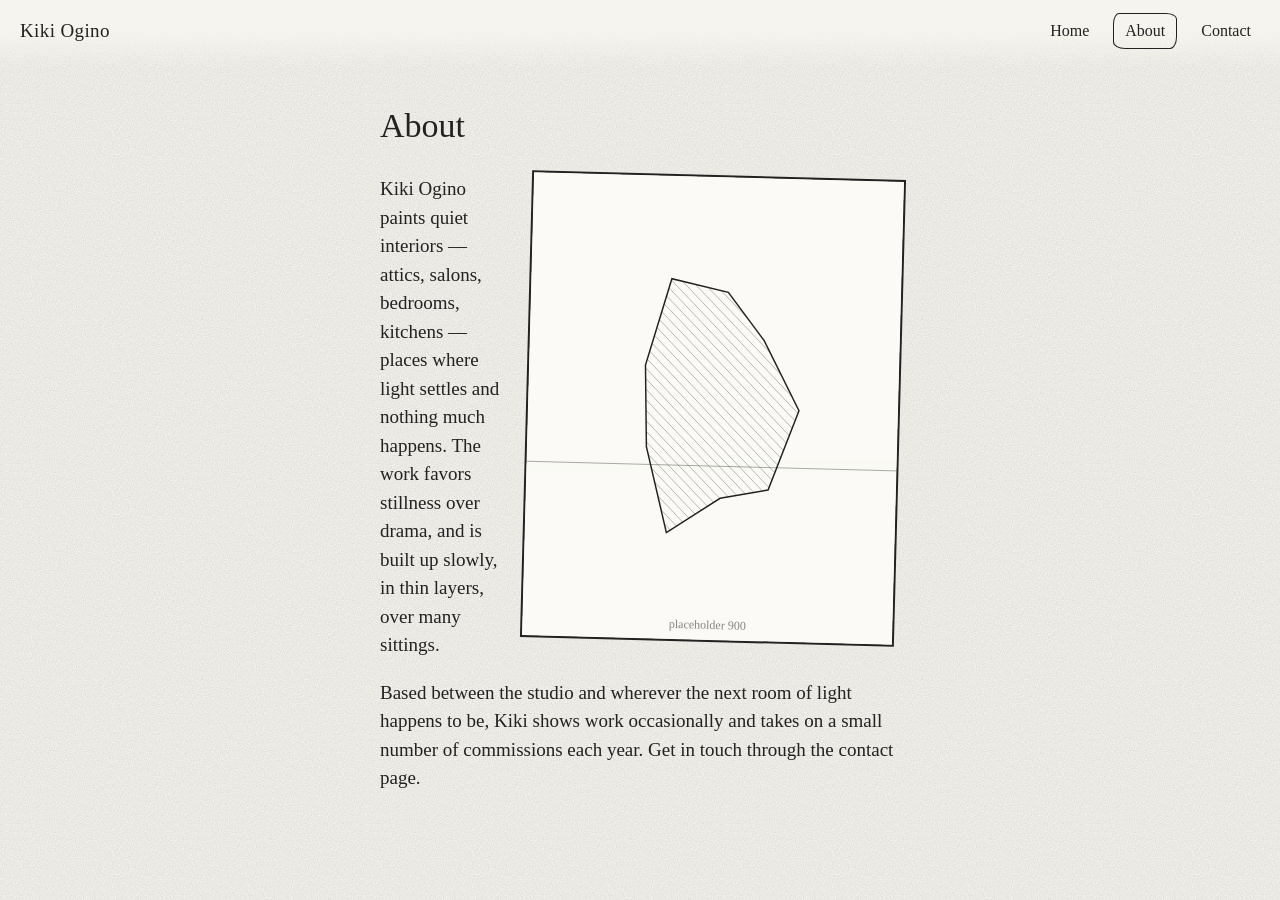
<file: about.html>
<!doctype html>
<html lang="en">
<head>
<meta charset="UTF-8">
<meta name="viewport" content="width=device-width, initial-scale=1, viewport-fit=cover">
<meta name="theme-color" content="#f6f4ee">
<title>About — Kiki Ogino</title>
<link rel="stylesheet" href="css/style.css">
</head>
<body>

<nav class="nav">
  <span class="brand">Kiki Ogino</span>
  <div class="links">
    <a href="index.html">Home</a>
    <a href="about.html" class="active">About</a>
    <a href="contact.html">Contact</a>
  </div>
</nav>

<div class="page">
  <h1>About</h1>
  <img id="portrait" class="portrait" src="" alt="Portrait of Kiki Ogino">
  <p>Kiki Ogino paints quiet interiors — attics, salons, bedrooms, kitchens — places where
  light settles and nothing much happens. The work favors stillness over drama, and is
  built up slowly, in thin layers, over many sittings.</p>
  <p>Based between the studio and wherever the next room of light happens to be, Kiki
  shows work occasionally and takes on a small number of commissions each year. Get in
  touch through the contact page.</p>
</div>

<script src="js/data.js"></script>
<script>
document.addEventListener('DOMContentLoaded', function () {
  document.getElementById('portrait').src = placeholder(900, 400, 500, 'Portrait');
});
</script>
</body>
</html>
</file>
<file: css/style.css>
/* css/style.css — hand-drawn, pencil-on-paper portfolio */

:root {
  --paper: #f6f4ee;
  --ink: #222;
  --ink-soft: #2b2b2b;
  --serif: Georgia, 'Times New Roman', serif;
  --wobble: 255px 14px 225px 14px / 14px 225px 14px 255px;
  --wobble-sm: 3px 8px 4px 9px / 8px 3px 9px 4px;
  --grain: url("data:image/svg+xml,%3Csvg xmlns='http://www.w3.org/2000/svg' width='200' height='200'%3E%3Cfilter id='n'%3E%3CfeTurbulence type='fractalNoise' baseFrequency='0.8' numOctaves='2' stitchTiles='stitch'/%3E%3CfeColorMatrix type='matrix' values='0 0 0 0 0 0 0 0 0 0 0 0 0 0 0 0.15 0 0 0 -0.03'/%3E%3C/filter%3E%3Crect width='100%25' height='100%25' filter='url(%23n)'/%3E%3C/svg%3E");
}

* { box-sizing: border-box; -webkit-tap-highlight-color: transparent; }
html, body { margin: 0; padding: 0; }
body {
  background-color: var(--paper);
  background-image: var(--grain);
  background-repeat: repeat;
  background-size: 180px 180px;
  color: var(--ink);
  font-family: var(--serif);
  font-size: 19px;
  line-height: 1.5;
  -webkit-font-smoothing: antialiased;
  overflow-x: hidden;
}
body.modal-open { overflow: hidden; }
h1, h2, h3 { font-family: var(--serif); font-weight: normal; margin: 0; }
p { margin: 0 0 1em; }
a { color: var(--ink); }
img { max-width: 100%; display: block; }
button { font-family: inherit; font-size: inherit; color: inherit; }

/* ---- Nav ---- */
.nav {
  position: fixed;
  top: 0; left: 0; right: 0;
  z-index: 50;
  display: flex;
  align-items: center;
  justify-content: space-between;
  padding: calc(env(safe-area-inset-top, 0px) + 16px) max(20px, env(safe-area-inset-left, 0px)) 24px max(20px, env(safe-area-inset-right, 0px));
  background: linear-gradient(to bottom, var(--paper) 0%, var(--paper) 40%, transparent 100%);
  pointer-events: none;
}
.nav a, .nav .brand { pointer-events: auto; }
.nav .brand {
  font-size: 19px;
  letter-spacing: 0.02em;
}
.nav .links { display: flex; gap: 18px; }
.nav .links a {
  text-decoration: none;
  font-size: 16px;
  padding: 3px 9px;
}
.nav .links a.active {
  outline: 1.5px solid var(--ink);
  outline-offset: 2px;
  border-radius: var(--wobble-sm);
}

/* ---- Hero / scroll hint / finale (home) ---- */
.hero {
  position: fixed;
  top: calc(env(safe-area-inset-top, 0px) + 64px);
  left: 0; right: 0;
  text-align: center;
  z-index: 5;
  pointer-events: none;
}
.hero h1 { font-size: 40px; }
.hero .tagline { opacity: 0.7; margin-top: 6px; font-size: 18px; }

.scroll-hint {
  position: fixed;
  top: calc(env(safe-area-inset-top, 0px) + 158px);
  left: 0; right: 0;
  text-align: center;
  font-size: 16px;
  opacity: 0.7;
  z-index: 5;
  pointer-events: none;
  animation: bob 2.2s ease-in-out infinite;
}
@keyframes bob {
  0%, 100% { transform: translateY(0); }
  50% { transform: translateY(6px); }
}

.finale {
  position: fixed;
  left: 0; right: 0;
  bottom: calc(env(safe-area-inset-bottom, 0px) + 28px);
  display: flex;
  justify-content: center;
  gap: 24px;
  z-index: 5;
  opacity: 0;
  pointer-events: none;
}
.finale.ready, .finale { pointer-events: none; }
.finale a {
  pointer-events: auto;
  text-decoration: none;
  font-size: 18px;
  padding: 8px 16px;
  outline: 1.5px solid var(--ink);
  border-radius: var(--wobble-sm);
}

.scroll-spacer { width: 100%; }

/* ---- House SVG layer ---- */
#house-svg {
  position: fixed;
  inset: 0;
  width: 100%;
  height: 100%;
  z-index: 2;
  pointer-events: none;
}
.sketch path {
  stroke: var(--ink-soft);
  fill: none;
  stroke-linecap: round;
  stroke-linejoin: round;
}
.sketch path.draw {
  stroke-dasharray: 1;
  stroke-dashoffset: 1;
  animation-name: draw-in;
  animation-duration: 0.7s;
  animation-timing-function: linear;
  animation-fill-mode: forwards;
}
.sketch.done path {
  animation: none;
  stroke-dasharray: none;
  stroke-dashoffset: 0;
}
@keyframes draw-in {
  to { stroke-dashoffset: 0; }
}
.smoke {
  animation: drift 5s ease-in-out infinite;
  opacity: 0.15;
}
@keyframes drift {
  0% { transform: translateY(0); opacity: 0.15; }
  50% { transform: translateY(-6px); opacity: 0.6; }
  100% { transform: translateY(0); opacity: 0.15; }
}

/* ---- Rooms ---- */
.rooms { position: fixed; inset: 0; z-index: 3; pointer-events: none; }
.room {
  position: fixed;
  inset: 0;
  visibility: hidden;
  opacity: 0;
  background-color: var(--paper);
  background-image: var(--grain);
  background-repeat: repeat;
  background-size: 180px 180px;
  overflow: hidden;
  pointer-events: none;
}
.track {
  position: absolute;
  left: 0; right: 0; top: 0;
  padding: env(safe-area-inset-top, 0px) max(22px, env(safe-area-inset-left, 0px)) 60px max(22px, env(safe-area-inset-right, 0px));
}
.room-header { text-align: center; margin-bottom: 34px; }
.room-header h2 { font-size: 34px; }
.room-header .note { opacity: 0.7; margin-top: 6px; font-size: 17px; }

.paintings { display: flex; flex-direction: column; }
.painting {
  background: none;
  border: none;
  padding: 0;
  margin-bottom: 46px;
  cursor: pointer;
  text-align: left;
  pointer-events: none;
}
.room.active .painting { pointer-events: auto; }
.painting.odd { width: 82%; align-self: flex-start; transform: rotate(-1deg); }
.painting.even { width: 74%; align-self: flex-end; transform: rotate(1.2deg); text-align: right; }

.frame {
  position: relative;
  display: block;
  width: 100%;
  border: 2px solid var(--ink);
  overflow: hidden;
}
.frame::after {
  content: '';
  position: absolute;
  inset: -7px;
  border: 1.5px solid var(--ink);
  border-radius: var(--wobble);
  transform: rotate(0.5deg);
  pointer-events: none;
}
.frame img { width: 100%; height: 100%; object-fit: cover; }
.caption { display: block; margin-top: 10px; font-size: 17px; }

/* ---- Modal ---- */
.modal {
  position: fixed;
  inset: 0;
  z-index: 100;
  display: none;
  align-items: center;
  justify-content: center;
}
.modal.open { display: flex; }
.modal-backdrop {
  position: absolute;
  inset: 0;
  background: rgba(12, 12, 12, 0.93);
}
.modal-panel {
  position: relative;
  z-index: 1;
  max-width: 92vw;
  max-height: 88vh;
  overflow-y: auto;
  color: #f6f4ee;
  text-align: center;
  padding: calc(env(safe-area-inset-top, 0px) + 20px) 20px calc(env(safe-area-inset-bottom, 0px) + 20px);
}
.modal-img {
  max-height: 62vh;
  max-width: 100%;
  margin: 0 auto 18px;
  border: 2px solid #f6f4ee;
  border-radius: var(--wobble);
}
.modal-title { font-size: 26px; }
.modal-meta { opacity: 0.75; margin: 8px 0; font-size: 16px; }
.modal-desc { max-width: 480px; margin: 0 auto; font-size: 17px; }
.modal-close {
  position: fixed;
  top: calc(env(safe-area-inset-top, 0px) + 14px);
  right: max(14px, env(safe-area-inset-right, 0px));
  width: 44px;
  height: 44px;
  background: none;
  border: 1.5px solid #f6f4ee;
  border-radius: var(--wobble-sm);
  color: #f6f4ee;
  font-size: 24px;
  line-height: 1;
  cursor: pointer;
  z-index: 2;
}

/* ---- About / Contact pages ---- */
.page {
  max-width: 560px;
  margin: 0 auto;
  padding: calc(env(safe-area-inset-top, 0px) + 100px) max(20px, env(safe-area-inset-left, 0px)) 80px max(20px, env(safe-area-inset-right, 0px));
}
.page h1 { font-size: 34px; margin-bottom: 24px; }

.portrait {
  width: 78%;
  margin: 0 auto 24px;
  display: block;
  transform: rotate(1.5deg);
  border: 2px solid var(--ink);
}
.portrait::after { content: none; }
@media (min-width: 600px) {
  .portrait { width: 72%; float: right; margin: 0 0 16px 20px; }
}

.contact-list { list-style: none; padding: 0; margin: 28px 0 0; }
.contact-list li { margin-bottom: 26px; }
.contact-list .label { display: block; font-size: 14px; opacity: 0.6; margin-bottom: 4px; }
.contact-list a {
  font-size: 22px;
  text-decoration: none;
  background-image: linear-gradient(90deg, var(--ink) 0 8%, transparent 8% 14%, var(--ink) 14% 30%, transparent 30% 34%, var(--ink) 34% 60%, transparent 60% 66%, var(--ink) 66% 86%, transparent 86% 92%, var(--ink) 92% 100%);
  background-size: 100% 1.5px;
  background-repeat: no-repeat;
  background-position: 0 1.3em;
  padding-bottom: 4px;
}

@media (min-width: 720px) {
  .painting.odd { width: 60%; }
  .painting.even { width: 54%; }
}
</file>
